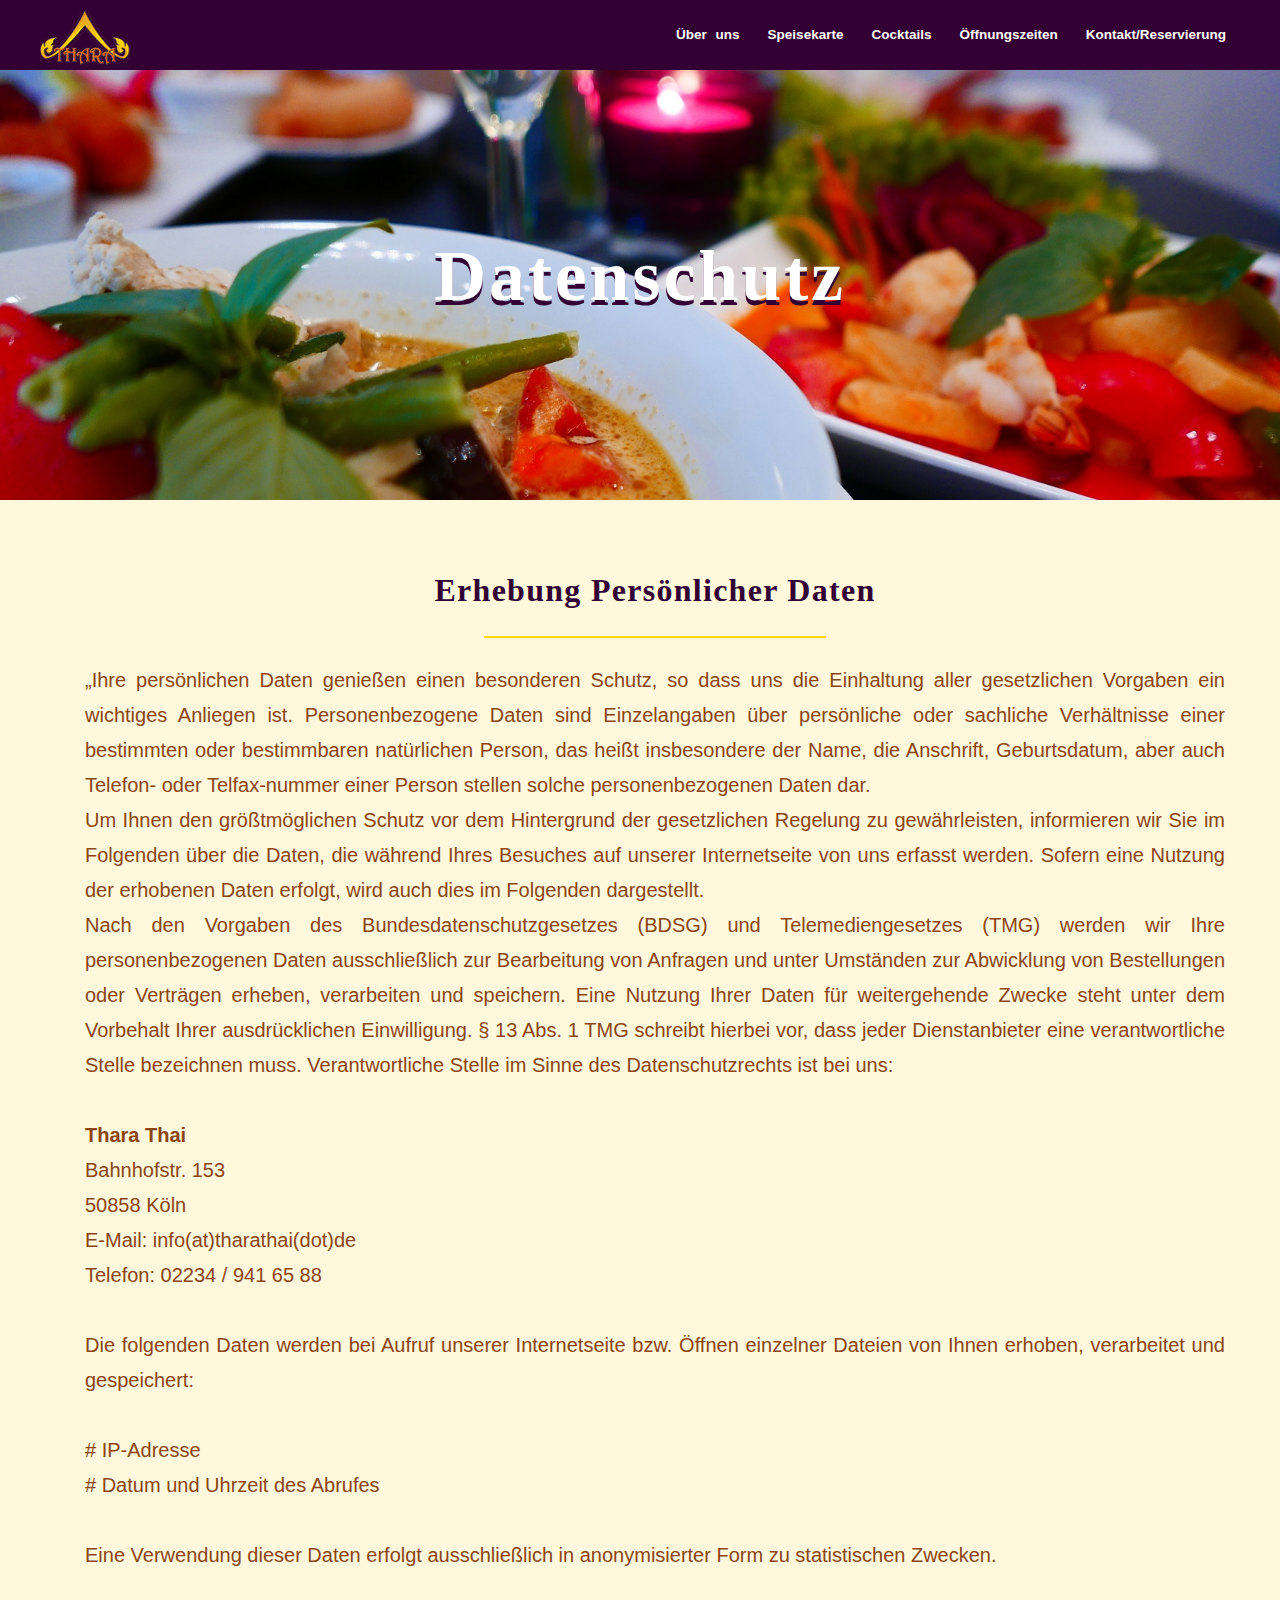
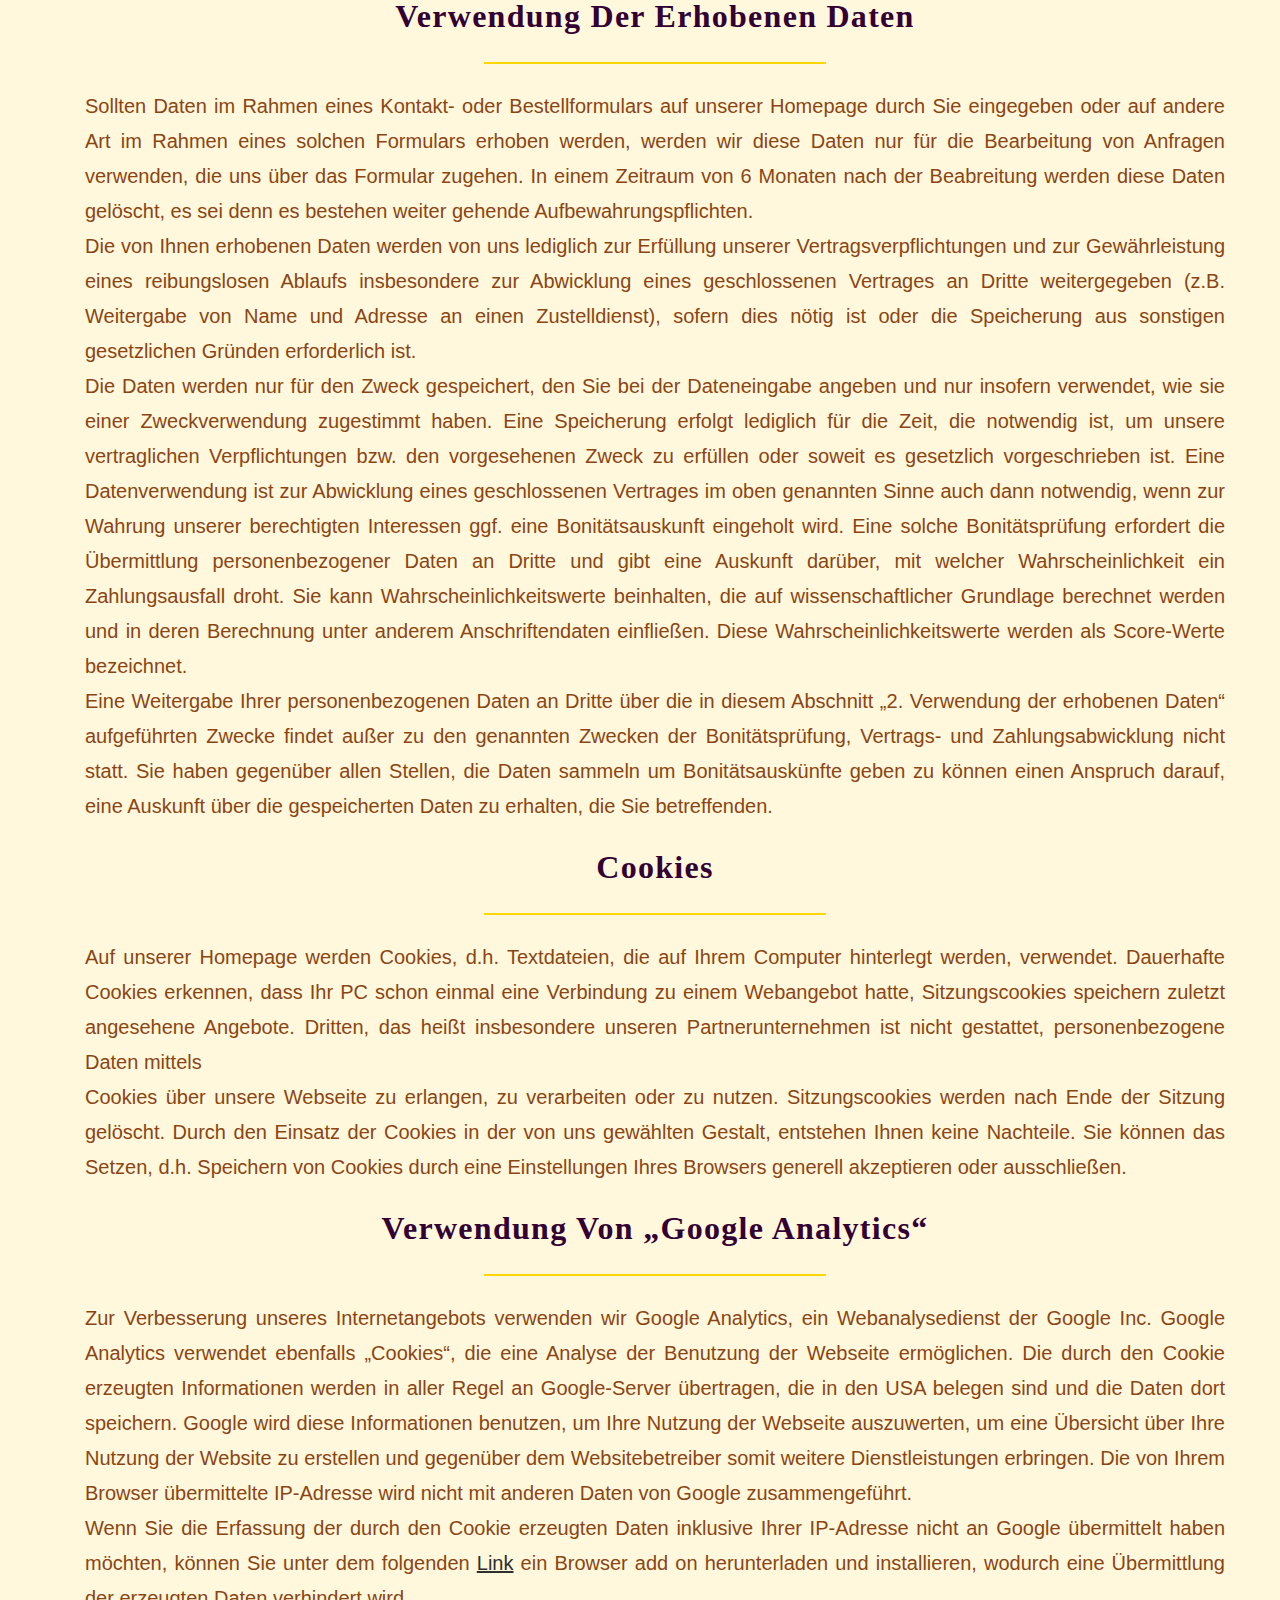
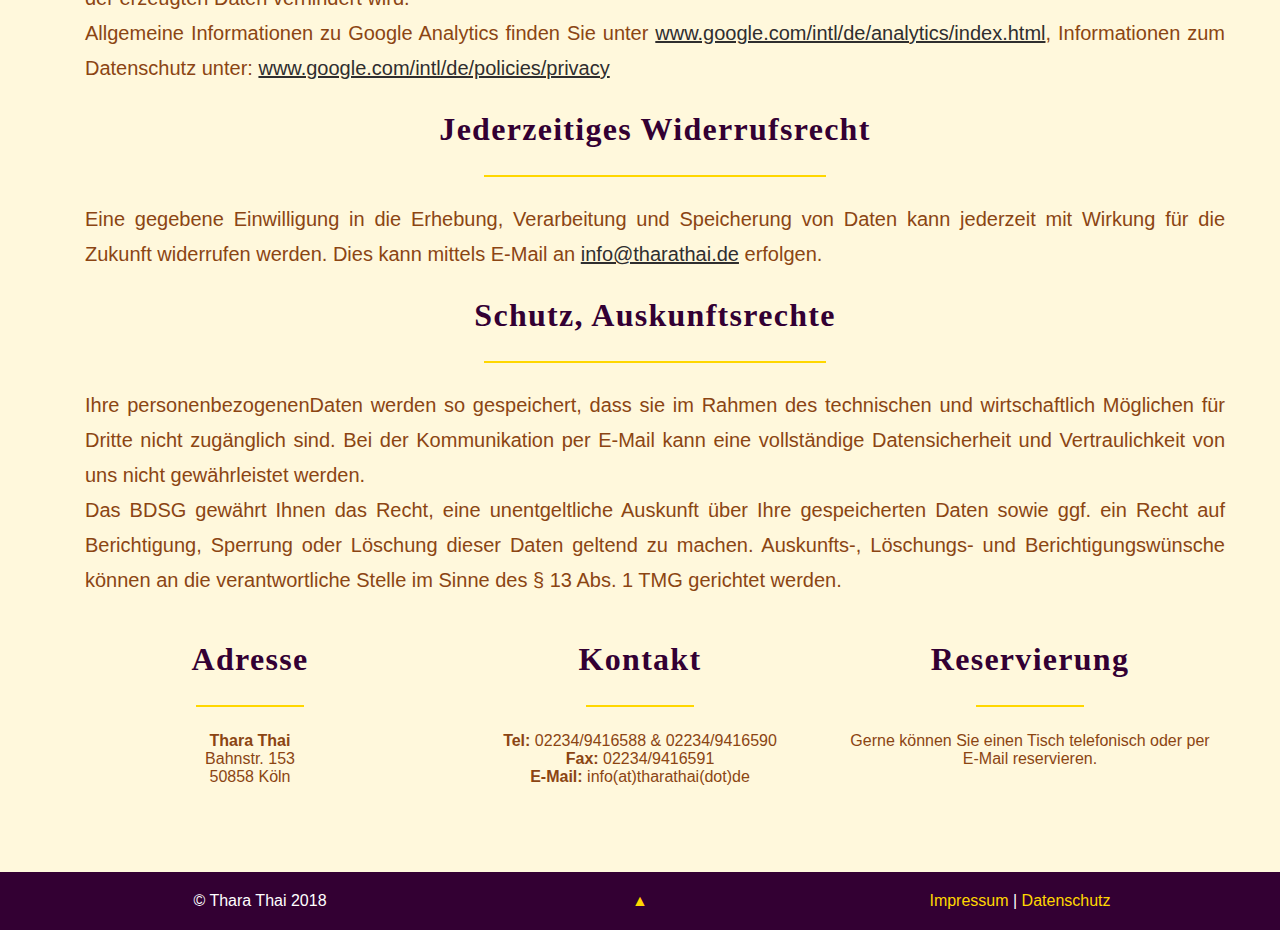
<file: Datenschutz.html>
﻿<!DOCTYPE html>
<html>

<head>
    <meta charset="UTF-8">
    <meta name="author" content="Thara Thai">
    <meta name="publisher" content="Thara Thai">
    <meta name="Description" content="Thara Thai ist ein freundliches Familienunternehmen in Köln, spezialisiert auf thailändische Köstlichkeiten. Hier können Sie im Restaurant lecker speisen, in gemütlicher Atmospähre Cocktails trinken oder ausgefallende Eisbecher genießen. Das Team von Thara Thai heißt Sie herzlich willkommen!">
    <meta name="page-topic" content="Thailändische Spezialitäten Restaurant">
    <title>Thara Thai - Datenschutz</title>
    <meta name="robots" content="index,follow">
    <meta name="google" content="notranslate" />
    <meta http-equiv="language" content="deutsch, de">
    <link rel="stylesheet" href="css/normalize.css" />
    <link rel="stylesheet" href="css/main.css" media="screen" type="text/css" />
    <link rel="stylesheet" href="css/touchTouch.css" type="text/css" />
    <link href='http://fonts.googleapis.com/css?family=Pacifico' rel='stylesheet' type='text/css' />
    <link href='http://fonts.googleapis.com/css?family=Playball' rel='stylesheet' type='text/css' />
    <link rel="stylesheet" href="css/bootstrap.css" />
    <link rel="stylesheet" href="css/style-portfolio.css" />
    <link rel="stylesheet" href="css/picto-foundry-food.css" />
    <link rel="stylesheet" href="css/jquery-ui.css" />
    <meta name="viewport" content="width=device-width, initial-scale=1.0">
    <link href="css/font-awesome.min.css" rel="stylesheet" />
</head>

<body>

<nav class="navbar navbar-default navbar-fixed-top" role="navigation">
    <div class="container">
        <div class="row">
            <div class="navbar-header">
                <button type="button" class="navbar-toggle collapsed" data-toggle="collapse" data-target="#bs-example-navbar-collapse-1">
                    <span class="sr-only">Toggle navigation</span>
                    <span class="icon-bar"></span>
                    <span class="icon-bar"></span>
                    <span class="icon-bar"></span>
                </button>
                <a class="navbar-brand" href="#top" title="Thara Thai"><img src="images/logo.png" alt="Thara Thai" /></a>
            </div>
            <div class="collapse navbar-collapse" id="bs-example-navbar-collapse-1">
                <ul class="nav navbar-nav main-nav  clear navbar-right ">
                    <li><a class="color_animation" href="index.html">Über uns</a></li>
                    <li><a class="color_animation" href="index.html">Speisekarte</a></li>
                    <!--li><a class="color_animation" href="index.html">Menüs</a></li-->
                    <li><a class="color_animation" href="index.html">Cocktails</a></li>
                    <li><a class="color_animation" href="index.html">Öffnungszeiten</a></li>
                    <li><a class="color_animation" href="index.html">Kontakt/Reservierung</a></li>
                </ul>
            </div>
        </div>
    </div>
</nav>

<section id="menu" class="description_content">
    <div class="menu background_content">
        <h1>Datenschutz</h1>
    </div>
    <div class="text-content container">
        <div class="container">
            <div class="row">

                <div class="col-md-12">

                    <h1>Erhebung persönlicher Daten</h1><hr class="style"/>
                    <p class="desc-text">„Ihre persönlichen Daten genießen einen besonderen Schutz, so dass uns die Einhaltung aller gesetzlichen Vorgaben ein wichtiges Anliegen ist. Personenbezogene Daten sind Einzelangaben über persönliche oder sachliche Verhältnisse einer bestimmten oder bestimmbaren natürlichen Person, das heißt insbesondere der Name, die Anschrift, Geburtsdatum, aber auch Telefon- oder Telfax-nummer einer Person stellen solche personenbezogenen Daten dar.</p>
                    <p class="desc-text">Um Ihnen den größtmöglichen Schutz vor dem Hintergrund der gesetzlichen Regelung zu gewährleisten, informieren wir Sie im Folgenden über die Daten, die während Ihres Besuches auf unserer Internetseite von uns erfasst werden. Sofern eine Nutzung der erhobenen Daten erfolgt, wird auch dies im Folgenden dargestellt.</p>
                    <p class="desc-text">Nach den Vorgaben des Bundesdatenschutzgesetzes (BDSG) und Telemediengesetzes (TMG) werden wir Ihre personenbezogenen Daten ausschließlich zur Bearbeitung von Anfragen und unter Umständen zur Abwicklung von Bestellungen oder Verträgen erheben, verarbeiten und speichern. Eine Nutzung Ihrer Daten für weitergehende Zwecke steht unter dem Vorbehalt Ihrer ausdrücklichen Einwilligung. § 13 Abs. 1 TMG schreibt hierbei vor, dass jeder Dienstanbieter eine verantwortliche Stelle bezeichnen muss. Verantwortliche Stelle im Sinne des Datenschutzrechts ist bei uns:</p>

                    <p class="desc-text"><br /><b>Thara Thai</b><br />Bahnhofstr. 153<br />50858 Köln<br />E-Mail: info(at)tharathai(dot)de<br />Telefon: 02234 / 941 65 88<br /><br /></p>

                    <p class="desc-text">Die folgenden Daten werden bei Aufruf unserer Internetseite bzw. Öffnen einzelner Dateien von Ihnen erhoben, verarbeitet und gespeichert:</p>
                    <p class="desc-text"><br /># IP-Adresse<br /># Datum und Uhrzeit des Abrufes<br /><br /></p>
                    <p class="desc-text">Eine Verwendung dieser Daten erfolgt ausschließlich in anonymisierter Form zu statistischen Zwecken.</p>

                    <br /><h1>Verwendung der erhobenen Daten</h1><hr class="style"/>
                    <p class="desc-text">Sollten Daten im Rahmen eines Kontakt- oder Bestellformulars auf unserer Homepage durch Sie eingegeben oder auf andere Art im Rahmen eines solchen Formulars erhoben werden, werden wir diese Daten nur für die Bearbeitung von Anfragen verwenden, die uns über das Formular zugehen. In einem Zeitraum von 6 Monaten nach der Beabreitung werden diese Daten gelöscht, es sei denn es bestehen weiter gehende Aufbewahrungspflichten.</p>
                    <p class="desc-text">Die von Ihnen erhobenen Daten werden von uns lediglich zur Erfüllung unserer Vertragsverpflichtungen und zur Gewährleistung eines reibungslosen Ablaufs insbesondere zur Abwicklung eines geschlossenen Vertrages an Dritte weitergegeben (z.B. Weitergabe von Name und Adresse an einen Zustelldienst), sofern dies nötig ist oder die Speicherung aus sonstigen gesetzlichen Gründen erforderlich ist.</p>
                    <p class="desc-text">Die Daten werden nur für den Zweck gespeichert, den Sie bei der Dateneingabe angeben und nur insofern verwendet, wie sie einer Zweckverwendung zugestimmt haben. Eine Speicherung erfolgt lediglich für die Zeit, die notwendig ist, um unsere vertraglichen Verpflichtungen bzw. den vorgesehenen Zweck zu erfüllen oder soweit es gesetzlich vorgeschrieben ist. Eine Datenverwendung ist zur Abwicklung eines geschlossenen Vertrages im oben genannten Sinne auch dann notwendig, wenn zur Wahrung unserer berechtigten Interessen ggf. eine Bonitätsauskunft eingeholt wird. Eine solche Bonitätsprüfung erfordert die Übermittlung personenbezogener Daten an Dritte und gibt eine Auskunft darüber, mit welcher Wahrscheinlichkeit ein Zahlungsausfall droht. Sie kann Wahrscheinlichkeitswerte beinhalten, die auf wissenschaftlicher Grundlage berechnet werden und in deren Berechnung unter anderem Anschriftendaten einfließen. Diese Wahrscheinlichkeitswerte werden als Score-Werte bezeichnet.</p>
                    <p class="desc-text">Eine Weitergabe Ihrer personenbezogenen Daten an Dritte über die in diesem Abschnitt „2. Verwendung der erhobenen Daten“ aufgeführten Zwecke findet außer zu den genannten Zwecken der Bonitätsprüfung, Vertrags- und Zahlungsabwicklung nicht statt. Sie haben gegenüber allen Stellen, die Daten sammeln um Bonitätsauskünfte geben zu können einen Anspruch darauf, eine Auskunft über die gespeicherten Daten zu erhalten, die Sie betreffenden.</p>

                    <br /><h1>Cookies</h1><hr class="style"/>
                    <p class="desc-text">Auf unserer Homepage werden Cookies, d.h. Textdateien, die auf Ihrem Computer hinterlegt werden, verwendet. Dauerhafte Cookies erkennen, dass Ihr PC schon einmal eine Verbindung zu einem Webangebot hatte, Sitzungscookies speichern zuletzt angesehene Angebote. Dritten, das heißt insbesondere unseren Partnerunternehmen ist nicht gestattet, personenbezogene Daten mittels</p>
                    <p class="desc-text">Cookies über unsere Webseite zu erlangen, zu verarbeiten oder zu nutzen. Sitzungscookies werden nach Ende der Sitzung gelöscht. Durch den Einsatz der Cookies in der von uns gewählten Gestalt, entstehen Ihnen keine Nachteile. Sie können das Setzen, d.h. Speichern von Cookies durch eine Einstellungen Ihres Browsers generell akzeptieren oder ausschließen.</p>

                    <br /><h1>Verwendung von „google analytics“</h1><hr class="style"/>
                    <p class="desc-text">Zur Verbesserung unseres Internetangebots verwenden wir Google Analytics, ein Webanalysedienst der Google Inc. Google Analytics verwendet ebenfalls „Cookies“, die eine Analyse der Benutzung der Webseite ermöglichen. Die durch den Cookie erzeugten Informationen werden in aller Regel an Google-Server übertragen, die in den USA belegen sind und die Daten dort speichern. Google wird diese Informationen benutzen, um Ihre Nutzung der Webseite auszuwerten, um eine Übersicht über Ihre Nutzung der Website zu erstellen und gegenüber dem Websitebetreiber somit weitere Dienstleistungen erbringen. Die von Ihrem Browser übermittelte IP-Adresse wird nicht mit anderen Daten von Google zusammengeführt.</p>
                    <p class="desc-text">Wenn Sie die Erfassung der durch den Cookie erzeugten Daten inklusive Ihrer IP-Adresse nicht an Google übermittelt haben möchten, können Sie unter dem folgenden <a href="http://tools.google.com/dlpage/gaoptout?hl=de" target="_blank">Link</a> ein Browser add on herunterladen und installieren, wodurch eine Übermittlung der erzeugten Daten verhindert wird.</p>
                    <p class="desc-text">Allgemeine Informationen zu Google Analytics finden Sie unter <a href="http://www.google.com/intl/de/analytics/index.html" target="_blank">www.google.com/intl/de/analytics/index.html</a>, Informationen zum Datenschutz unter: <a href="http://www.google.com/intl/de/policies/privacy" target="_blank">www.google.com/intl/de/policies/privacy</a></p>

                    <br /><h1>jederzeitiges Widerrufsrecht</h1><hr class="style"/>
                    <p class="desc-text">Eine gegebene Einwilligung in die Erhebung, Verarbeitung und Speicherung von Daten kann jederzeit mit Wirkung für die Zukunft widerrufen werden. Dies kann mittels E-Mail an <a href="mailto:info@tharathai.de">info@tharathai.de</a> erfolgen.</p>

                    <br /><h1>Schutz, Auskunftsrechte</h1><hr class="style"/>
                    <p class="desc-text">Ihre personenbezogenenDaten werden so gespeichert, dass sie im Rahmen des technischen und wirtschaftlich Möglichen für Dritte nicht zugänglich sind. Bei der Kommunikation per E-Mail kann eine vollständige Datensicherheit und Vertraulichkeit von uns nicht gewährleistet werden.</p>
                    <p class="desc-text">Das BDSG gewährt Ihnen das Recht, eine unentgeltliche Auskunft über Ihre gespeicherten Daten sowie ggf. ein Recht auf Berichtigung, Sperrung oder Löschung dieser Daten geltend zu machen. Auskunfts-, Löschungs- und Berichtigungswünsche können an die verantwortliche Stelle im Sinne des § 13 Abs. 1 TMG gerichtet werden.</p>

                    <br /><br />

                </div>
            </div>
        </div>
    </div>
</section>

<section id="contact" class="description_content">
    <div class="container">
        <div class="row">
            <div class="col-md-4 col-sm-4">
                <h1>Adresse</h1>
                <hr class="style"/>
                <p><strong>Thara Thai</strong></p>
                <p>Bahnstr. 153</p>
                <p>50858 Köln</p>
                <p><br /><br /></p>
            </div>

            <div class="col-md-4 col-sm-4">
                <h1>Kontakt</h1>
                <hr class="style"/>
                <p><strong>Tel:</strong> 02234/9416588 &amp; 02234/9416590</p>
                <p><strong>Fax:</strong> 02234/9416591</p>
                <p><strong>E-Mail:</strong> info(at)tharathai(dot)de</p>
                <p><br /><br /></p>
            </div>

            <div class="col-md-4 col-sm-4">
                <h1>Reservierung</h1>
                <hr class="style"/>
                <p>Gerne können Sie einen Tisch telefonisch oder per E-Mail reservieren.</p>
                <p><br /><br /></p>
            </div>

        </div>
    </div>
</section>

<footer class="sub_footer">
    <div class="container">
        <div class="col-md-4"><p class="sub-footer-text text-center">&copy; Thara Thai 2018</p></div>
        <div class="col-md-4"><p class="sub-footer-text text-center"><a href="#pricing">&#9650;</a></p></div>
        <div class="col-md-4"><p class="sub-footer-text text-center"><a href="Impressum.html">Impressum</a> | <a href="Datenschutz.html">Datenschutz</a></p></div>
    </div>
</footer>

<script type="text/javascript" src="js/jquery-1.10.2.min.js"> </script>
<script type="text/javascript" src="js/bootstrap.min.js" ></script>
<script type="text/javascript" src="js/jquery.mixitup.min.js" ></script>
<script type="text/javascript" src="js/main.js"></script>
<script type="text/javascript" src="js/touchTouch.jquery.js"></script>

<script>
    (function(i,s,o,g,r,a,m){i['GoogleAnalyticsObject']=r;i[r]=i[r]||function(){
                (i[r].q=i[r].q||[]).push(arguments)},i[r].l=1*new Date();a=s.createElement(o),
            m=s.getElementsByTagName(o)[0];a.async=1;a.src=g;m.parentNode.insertBefore(a,m)
    })(window,document,'script','https://www.google-analytics.com/analytics.js','ga');

    ga('create', 'UA-79171723-1', 'auto');
    ga('send', 'pageview');
</script>

</body>
</html>
</file>
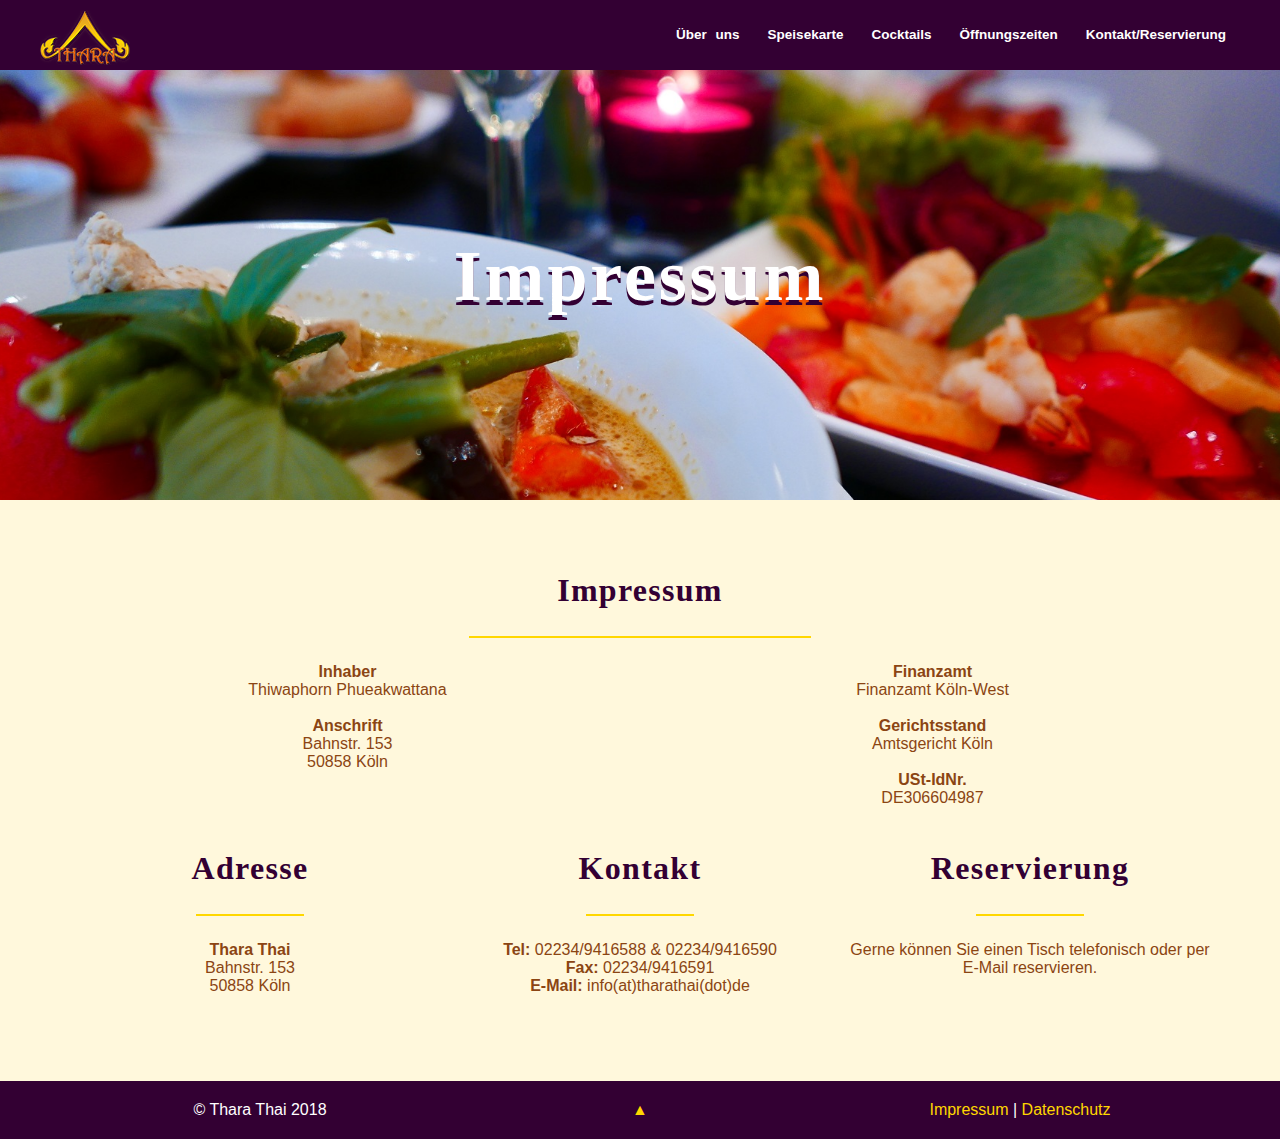
<file: Impressum.html>
﻿<!DOCTYPE html>
<html>

<head>
    <meta charset="UTF-8">
    <meta name="author" content="Thara Thai">
    <meta name="publisher" content="Thara Thai">
    <meta name="Description" content="Thara Thai ist ein freundliches Familienunternehmen in Köln, spezialisiert auf thailändische Köstlichkeiten. Hier können Sie im Restaurant lecker speisen, in gemütlicher Atmospähre Cocktails trinken oder ausgefallende Eisbecher genießen. Das Team von Thara Thai heißt Sie herzlich willkommen!">
    <meta name="page-topic" content="Thailändische Spezialitäten Restaurant">
    <title>Thara Thai - Impressum</title>
    <meta name="robots" content="index,follow">
    <meta name="google" content="notranslate" />
    <meta http-equiv="language" content="deutsch, de">
    <link rel="stylesheet" href="css/normalize.css" />
    <link rel="stylesheet" href="css/main.css" media="screen" type="text/css" />
    <link rel="stylesheet" href="css/touchTouch.css" type="text/css" />
    <link href='http://fonts.googleapis.com/css?family=Pacifico' rel='stylesheet' type='text/css' />
    <link href='http://fonts.googleapis.com/css?family=Playball' rel='stylesheet' type='text/css' />
    <link rel="stylesheet" href="css/bootstrap.css" />
    <link rel="stylesheet" href="css/style-portfolio.css" />
    <link rel="stylesheet" href="css/picto-foundry-food.css" />
    <link rel="stylesheet" href="css/jquery-ui.css" />
    <meta name="viewport" content="width=device-width, initial-scale=1.0">
    <link href="css/font-awesome.min.css" rel="stylesheet" />
</head>

<body>

<nav class="navbar navbar-default navbar-fixed-top" role="navigation">
    <div class="container">
        <div class="row">
            <div class="navbar-header">
                <button type="button" class="navbar-toggle collapsed" data-toggle="collapse" data-target="#bs-example-navbar-collapse-1">
                    <span class="sr-only">Toggle navigation</span>
                    <span class="icon-bar"></span>
                    <span class="icon-bar"></span>
                    <span class="icon-bar"></span>
                </button>
                <a class="navbar-brand" href="#top" title="Thara Thai"><img src="images/logo.png" alt="Thara Thai" /></a>
            </div>
            <div class="collapse navbar-collapse" id="bs-example-navbar-collapse-1">
                <ul class="nav navbar-nav main-nav  clear navbar-right ">
                    <li><a class="color_animation" href="index.html">Über uns</a></li>
                    <li><a class="color_animation" href="index.html">Speisekarte</a></li>
                    <li><a class="color_animation" href="index.html">Cocktails</a></li>
                    <li><a class="color_animation" href="index.html">Öffnungszeiten</a></li>
                    <li><a class="color_animation" href="index.html">Kontakt/Reservierung</a></li>
                </ul>
            </div>
        </div>
    </div>
</nav>

<section id="menu" class="description_content">
    <div class="menu background_content">
        <h1>Impressum</h1>
    </div>
    <div class="text-content container">
        <div class="row">

            <div class="col-md-12">
                <h1>Impressum</h1>
                <hr class="style"/>
            </div>

            <div class="col-md-6">
                <p><strong>Inhaber</strong></p>
                <p>Thiwaphorn Phueakwattana</p>
                <br />

				<p><strong>Anschrift</strong></p>
                <p>Bahnstr. 153<br />50858 Köln</p>
                <br />
            </div>

            <div class="col-md-6">
                <p><strong>Finanzamt</strong></p>
				<p>Finanzamt Köln-West</p>
				<br />

                <p><strong>Gerichtsstand</strong></p>
				<p>Amtsgericht Köln</p><br />

                <p><strong>USt-IdNr.</strong></p>
				<p>DE306604987</p>
            </div>

            <div class="col-md-12">
                <br /><br />
            </div>

        </div>
    </div>
</section>

<section id="contact" class="description_content">
    <div class="container">
        <div class="row">
            <div class="col-md-4 col-sm-4">
                <h1>Adresse</h1>
                <hr class="style"/>
                <p><strong>Thara Thai</strong></p>
                <p>Bahnstr. 153</p>
                <p>50858 Köln</p>
                <p><br /><br /></p>
            </div>

            <div class="col-md-4 col-sm-4">
                <h1>Kontakt</h1>
                <hr class="style"/>
                <p><strong>Tel:</strong> 02234/9416588 &amp; 02234/9416590</p>
                <p><strong>Fax:</strong> 02234/9416591</p>
                <p><strong>E-Mail:</strong> info(at)tharathai(dot)de</p>
                <p><br /><br /></p>
            </div>

            <div class="col-md-4 col-sm-4">
                <h1>Reservierung</h1>
                <hr class="style"/>
                <p>Gerne können Sie einen Tisch telefonisch oder per E-Mail reservieren.</p>
                <p><br /><br /></p>
            </div>

        </div>
    </div>
</section>

<footer class="sub_footer">
    <div class="container">
        <div class="col-md-4"><p class="sub-footer-text text-center">&copy; Thara Thai 2018</p></div>
        <div class="col-md-4"><p class="sub-footer-text text-center"><a href="#top">&#9650;</a></p></div>
        <div class="col-md-4"><p class="sub-footer-text text-center"><a href="Impressum.html">Impressum</a> | <a href="Datenschutz.html">Datenschutz</a></p></div>
    </div>
</footer>

<script type="text/javascript" src="js/jquery-1.10.2.min.js"> </script>
<script type="text/javascript" src="js/bootstrap.min.js" ></script>
<script type="text/javascript" src="js/jquery.mixitup.min.js" ></script>
<script type="text/javascript" src="js/main.js" ></script>
<script type="text/javascript" src="js/touchTouch.jquery.js"></script>

<script>
    (function(i,s,o,g,r,a,m){i['GoogleAnalyticsObject']=r;i[r]=i[r]||function(){
                (i[r].q=i[r].q||[]).push(arguments)},i[r].l=1*new Date();a=s.createElement(o),
            m=s.getElementsByTagName(o)[0];a.async=1;a.src=g;m.parentNode.insertBefore(a,m)
    })(window,document,'script','https://www.google-analytics.com/analytics.js','ga');

    ga('create', 'UA-79171723-1', 'auto');
    ga('send', 'pageview');
</script>

</body>
</html>
</file>
<file: css/main.css>
body, html {
    background-color: #fff8dc;
	font-family: "Segoe UI", helvetica, sans-serif;
    margin: 0;
    padding: 0;
    height: 100%;
}

.clear::after {
    content: "";
    display: table;
    clear: both;
}

p, span, a {
    font-family: "Segoe UI", helvetica, sans-serif;
    color: #2f2e2f;
    margin: 0;
    padding: 0;
}
p {
    color: #8B4513;
}
h1 ,h2 {
    color: #330033;
    font-family: 'Papyrus';
    font-size: 40px;
    font-weight: 400;
    margin: 0;
    padding: 0;
}

/*========================
GLOBAL
=========================*/

.scrolloff {
    pointer-events: none;
}
a:not(.navbar-brand).navactive {
    /*border-bottom: 1px solid #96E16B;*/
    background-color: #000 !important;
}
p.desc-text {
    font-size: 20px;
    line-height: 35px;
    text-align: justify;
}
.text-content.container {
    margin-top: 65px;
    margin-bottom: -51px;
}
.right-text p {
    text-align: left !important;
    border-bottom: 1px solid;
    padding: 10px 0;
}

*, *:before, *:after {
    -moz-box-sizing: border-box;
    box-sizing: border-box;
    -webkit-font-smoothing: antialiased;
}
.img-section-space {
    margin-top: 5px;
}
.fa-2x {
    padding-top: 5px;
}
@font-face {
    font-family: 'icomoon';
    src:url('../fonts/icomoonacfe.eot?-yinaf8');
    src:url('../fonts/icomoond41d.eot?#iefix-yinaf8') format('embedded-opentype'),
    url('../fonts/icomoonacfe.woff?-yinaf8') format('woff'),
    url('../fonts/icomoonacfe.ttf?-yinaf8') format('truetype'),
    url('../fonts/icomoonacfe.svg?-yinaf8#icomoon') format('svg');
    font-weight: normal;
    font-style: normal;
}

[class^="icon-"], [class*=" icon-"] {
    font-family: 'icomoon';
    speak: none;
    font-style: normal;
    font-weight: normal;
    font-variant: normal;
    text-transform: none;
    line-height: 1;

    /* Better Font Rendering =========== */
    -webkit-font-smoothing: antialiased;
    -moz-osx-font-smoothing: grayscale;
}

.icon-mail:before {
    content: "\e600";
}

.icon-github:before {
    content: "\e601";
}

.icon-twitter:before {
    content: "\e602";
}

.icon-linkedin:before {
    content: "\e603";
}

.carousel-slide{
    float: right !important;
    margin-right: -15px;
}

li.item{
    position: relative;
    width: 100%; /* for IE 6 */

    background: rgba(211, 15, 34, 1);
}

.icon_knife {
    width: 40px;
    height: 20px;
    margin: 30px auto;
    opacity: 0.8;
    background: url([data-uri]) no-repeat center;
    -webkit-transition-duration: 0.5s;
    -moz-transition-duration: 0.5s;
    -o-transition-duration: 0.5s;
    transition-duration: 0.5s;

    -webkit-transition-property: -webkit-transform;
    -moz-transition-property: -moz-transform;
    -o-transition-property: -o-transform;
    transition-property: transformm;
}

.icon_knife:hover {
    -webkit-transform:rotate(180deg);
    -moz-transform:rotate(180deg);
    -o-transform:rotate(180deg);
}

.limit {
    max-width: 1200px;
    width: 100%;
    margin: 0 auto;
}
.color_animation {
    text-decoration: initial;
    /* word-spacing: 5px; */
    margin-right: -30px;
    margin-left: -30px !important;
    color: white !important;
    -webkit-transition: color 0.3s ease-out;
    -moz-transition: color 0.3s ease-in-out;
    -o-transition: color 0.3s ease-in-out;
    -ms-transition: color 0.3s ease-in-out;
    transition: color 0.3s ease-in-out;
}
.color_animation:hover{
    color: #FFD700 !important;
}
/*========================
    NAV
=========================*/
div#bs-example-navbar-collapse-1 {
    height: 368px;
    overflow: hidden;
    text-align: center;
    text-decoration: none !important;
}
.navbar-brand {
    font-family: 'Papyrus', cursive;
    font-size: 34px !important;
    text-decoration: none;
    color: #FFD700 !important;
    padding: 0 !important;
}

nav {
    background: #330033 !important;
    font-size: 18px;
    color: #FFCC00 !important;
}

li{
    color: white !important;
    /*padding-left: 10px;*/
    word-spacing: 5px !important;
}
/*========================
INTRO CONTAINER
=========================*/
.starter_container {
    margin-top: -21px;
    padding: 0;
    min-width: 100%;
    height: 100%;
    background: url('../images/tharathai_home.jpg') no-repeat center center;
    background-size: cover;
    text-align: center;
    background-position: center;
}
@media only screen and (max-width: 768px) {
    .starter_container {
        margin-top: -37px;
        background: url('../images/tharathai_home-small.jpg') no-repeat center center;
    }
}
.follow_container {
    width: 100%;
    position: absolute;
    top: 35%;
    text-align: center;
}
.starter_follow {
    display: inline-block;
    width: 80%;
    z-index: 1;
    margin: 0 auto;
    padding: 0;
}
.top-title{
    color: #FFD700;
    font-family: 'Playball', cursive;
    font-size: 120px;
    font-weight: 400;
}
.second-title {
    font-weight: lighter;
    font-size: 30px;
    font-style: italic;
}

.white{
    color: white;
}

/* ========================
    IMAGE INTRO BANNER CONTENT
   =========================*/

.background_content {
    position: relative;
    top: 0px;
    width: 100%;
    height: 350px;
    background-color: white;
    margin: 0 auto 0 auto;
    z-index: 98;
    text-align: center;
}

.background_content h1 {
    font-size: 3em;
    width: 60%;
    position: relative;
    top: 24%;
    color: white;
    padding: 0;
    border: 0;
    display: inline-block;
    text-shadow: 0 5px #330033;
}

.background_content h1 span {
    color: white;
    border-bottom: 8px solid #fff;
}

.drinks.background_content{
    background: url('../images/beer.jpg') no-repeat center center;
    background-size: cover;
    background-position: center;
    background-attachment: fixed;
}

.menu.background_content{
    background: url('../images/menu.jpg') no-repeat center center;
    background-size: cover;
    background-position: center;
    background-attachment: fixed;
}
.opening.background_content{
    background: url('../images/featured.jpg') no-repeat center center;
    background-size: cover;
    background-position: center;
    background-attachment: fixed;
}
.contact.background_content{
    background: url('../images/featured.jpg') no-repeat center center;
    background-size: cover;
    background-position: center;
    background-attachment: fixed;
}
.food.background_content{
    background: url('../images/food.jpg') no-repeat center center;
    background-size: cover;
    background-position: center;
    background-attachment: fixed;
}
.reservation.background_content{
    background: url('../images/reservation-seat.jpg') no-repeat center center;
    background-size: cover;
    background-position: center;
    background-attachment: fixed;
}
.bread.background_content{
    background: url('../images/breakfast.jpg') no-repeat center center;
    background-size: cover;
    background-position: center;
    background-attachment: fixed;
}
/*========================
DESCRIPTION BODY CONTENT
=========================*/
.description_content {
    padding: 50px 0;
    width: 100%;
    background: #FFF8DC;
    margin: 0 auto 0 auto;
    z-index: 99;
    position: relative;
    background: #FFF8DC;
    text-align: center;
}
.description_body {
    margin: 45px auto;
    max-width: 300px;
}
h1 {
    font-size: 28px;
    font-weight: 900;
    letter-spacing: 0.040em;
    display: inline-block;
    padding: 7px 16px;
    margin: 0;
}
/*========================
IMAGE DESCRIPTION BODY CONTENT
=========================*/
.picture_content {
    display: none;
}
/*========================
FIRST FOOTER CONTENT
=========================*/
.first_footer {
    background-color: #1e1e1e;
    text-align: center;
}
.social_heading,
.social_info {
    display: block;
}
.social_heading {
    font-size: 28px;
    font-weight: 900;
    letter-spacing: 0.040em;
    color: #FFD700;
    font-family: 'Playball', cursive;
    text-align: center;
    margin: 40px 0 0 0;
}
.social_info,
.social_icons {
    margin: 18px 0 50px 0;
}

.social_info a {
    text-decoration: none;
    font-size: 16px;
    font-weight: 500;
    letter-spacing: 0.200em;
    line-height: 1.400em;
    color: #fff;
    display: inline-block;
    margin: 0 auto;
    width: 210px;
}

.social_info a:hover {
    color: #6c8f34;
}

.social_icons {
    padding: 0;
}

.social_icons li {
    list-style: none;
    display: inline-block;
    padding: none;
}

.social_icons li:nth-child(1),
.social_icons li:nth-child(2),
.social_icons li:nth-child(3) {
    margin: 0 50px 0 0;
}
.social_icons li a {
    color: #fff;
    text-decoration: none;
    font-size: 25px;
}

.social_icons li a:hover {
    color: #6c8f34;
}

.direction a{
    color: white !important;
}

/*========================
SECOND FOOTER CONTENT
=========================*/

footer.sub_footer {
    background-color: #330033;
    padding: 20px;
}

p.sub-footer-text{
    color: #FFF;
}

p.sub-footer-text a{
    color: #FFD700;
    text-decoration: none;
}

/*Contact */

.contact-text{
    margin:45px auto;
}
/* Contact Form */
#contact .contact-form{
    margin: 0 auto;
    padding:25px 25px 0px 25px;
    -moz-box-shadow: 0px 1px 4px rgba(0,0,0, 0.2);
    /* -webkit-box-shadow: 0px 1px 4px rgba(0,0,0, 0.2); */
}

.mail-message-area{
    width:100%;
    padding:0 15px;
}

.mail-message{
    width: 100%;
    background:rgba(255,255,255, 0.8) !important;
    -webkit-transition: all 0.7s;
    -moz-transition: all 0.7s;
    transition: all 0.7s;
    margin:0 auto;
    border-radius: 0;
}

.not-visible-message{
    height:0px;
    opacity: 0;
}

.visible-message{
    height:auto;
    opacity: 1;
    margin:25px auto 0;
}

.inner.contact {
    padding: 50px 0;
}

/* Input Styles */

#contactForm{
    padding-top: 40px;
}
.form-control.form{
    padding: 30px 15px;
    border-radius: 0;
    border-color: rgba(13, 12, 12, 0.23);
    margin-bottom: 28px !important;
    width: 100%;
}
.input-group{
    width: 100%;
}
.form{
    width: 100%;
    padding: 16.94px;
    /* background:#E2E2E2; */
    border: 1px solid rgba(13, 12, 12, 0.23);
    margin-bottom:25px;
    color:#727272 !important;
    font-size:13px;
    -webkit-transition: all 0.4s;
    -moz-transition: all 0.4s;
    transition: all 0.4s;
}

.form:hover{
    border:1px solid #8BC3A3;
}

.form:focus{
    color: white;
    outline: none;
    border:1px solid #8BC3A3;
}

.textarea{
    height: 200px;
    max-height: 200px;
    max-width: 100%;
}
/* Generic Button Styles */
.button{
    padding:8px 12px;
    background:#0A5175;
    display: block;
    width:120px;
    margin:10px 0 0px 0;
    border-radius:3px;
    -webkit-transition: all 0.3s;
    -moz-transition: all 0.3s;
    transition: all 0.3s;
    text-align:center;
    font-size:0.8em;
    box-shadow: 0px 1px 4px rgba(0,0,0, 0.10);
    -moz-box-shadow: 0px 1px 4px rgba(0,0,0, 0.10);
    -webkit-box-shadow: 0px 1px 4px rgba(0,0,0, 0.10);
}

.button:hover{
    background:#8BC3A3;
    color:white;
}

/* Send Button Styles */

.form-btn{
    width:180px;
    display: block;
    float: left;
    height: auto;
    padding:15px;
    color:#fff;
    background:rgba(80, 160, 108, 1);
    border:none;
    border-radius:3px;
    outline: none;
    -webkit-transition: all 0.3s;
    -moz-transition: all 0.3s;
    transition: all 0.3s;
    margin: 0 auto !important;
    box-shadow: 0px 1px 4px rgba(0,0,0, 0.10);
    -moz-box-shadow: 0px 1px 4px rgba(0,0,0, 0.10);
    -webkit-box-shadow: 0px 1px 4px rgba(0,0,0, 0.10);
    text-align: center;
}
.form-btn:hover{
    background: rgba(85, 184, 120, 1);
    color: white;
    border:none;
}

.form-btn:active{
    opacity: 0.9;
}

div.fa {
    display: block;
    padding: 30px 0px 25px 0px;
}

div .fa-2x {
    padding: 30px 0px 25px 0px;
}

h1 {
    text-transform: capitalize;
}
.navbar-default {
    border: 0 !important;
}

/*========================
MEDIA QUERIES MOBILE
=========================*/

@media (max-width: 660px) {

	.navbar-brand img {
height: 80%;
margin: 5px;
}
    .top-title {
        font-size: 67px;
    }

    .second-title {
        font-size: 21px;
    }

    .background_content h1 {
        width: 80%;
        font-size: 2.5em;
    }

    .form-btn {
        margin: 0px auto;
        /* display: block; */
    }
}
/*========================
MEDIA QUERIES TABLET
=========================*/


@media (min-width: 400px) {
    .starter_container {
        height: 100%;
    }
    .background_content h1 {
        top: 33%;
    }
}

/*========================
MEDIA QUERIES TABLET
=========================*/

@media (min-width: 660px) {

    .starter_container {
        height: 100%;
    }

    /*========================
    NAV
    =========================*/
    .navbar-default{
        height: 70px;
        padding-top: 10px;
    }

    nav li{
        padding-right: -15px;
    }
    .navbar-brand {
        font-family: 'Papyrus', cursive;
        font-size: 34px !important;
        text-decoration: none;
        color: #FFD700 !important;
    }
    nav {
        position: fixed;
        display: block;
        position: fixed;
        width: 100%;
        height: 55px;
        z-index: 100;
        margin: 0;
        padding: 0;
        background-color: #1e1e1e;
        text-align: center;
    }
    .logo {
        display: none;
    }
    .main-nav {
        padding: 0;
        margin: 18px auto 0 auto;
    }
    .main-nav li {
        display: inline-block;
        list-style: none;
        margin: 0 29px 0 29px;
    }
    .logo a,
    .main-nav a {
        font-size: 0.75000em;
        font-weight: 700;
        /* letter-spacing: 0.250em; */
        text-decoration: none;
        color: #fff;
        display: block;
        text-align: center;
        padding: 2px 0;
        transition: color 0.3s ease-in-out;
    }
    .main-nav a:hover {
        color: #6c8f34;
    }
    .direction a {
        border: 5px solid rgba(0,0,0,0);
        display: inline-block;
        width: 45px;
        height: 45px;
        background-size: 30px;
    }
    .direction a:hover {
        border: 5px solid #6D903C;
    }

    /*========================
    DESCRIPTION BODY CONTENT
    =========================*/

    .description_body {
        margin: 45px auto;
        max-width: 500px;
    }
    h1 {
        font-size: 32px;
        font-weight: 900;
        letter-spacing: 0.040em;
        border: 0;
    }
    .picture_content {
        display: inline-block;
        padding: 0 20px;
    }

    /*========================
    IMAGE INTRO BANNER CONTENT
    =========================*/

    .background_content {
        position: relative;
        top: 0px;
        width: 100%;
        height: 450px;
        background-color: white;
        margin: 0 auto 0 auto;
        z-index: 98;
        text-align: center;
    }

    .background_content h1 {
        font-size: 4.5em;
        position: relative;
        top: 41%;
        width: 100%;
        color: white;
        padding: 0;
        border: 0;
        display: inline-block;
    }

    .background_content h1 span {
        color: white;
        padding: 0;
        border-bottom: 10px solid #fff;
    }
}

button.navbar-toggle {
	background-color: #FFD700 !important;
	border: 1px solid #FFD700 !important;
}

/*========================
Social Connect
=========================*/

section.social_connect {
    background-color: #330033;
    text-align: center;
    margin-bottom: 50px;
}

.social_heading {
    font-size: 33px;
    margin: 50px 0 0 0;
}

.social_info a {
    font-size: 24.93px;
}

.social_icons li a {
    font-size: 30px;
}

.social_info a {
    display: inline-block;
    margin: 0 auto;
    width: 325px;
}

} /*END OF MEDIA QUERY*/

/*========================
MEDIA QUERIE DESKTOP
=========================*/

@media (min-width: 1100px) {

    .starter_container {
        background-attachment: fixed;
    }


    /*========================
    BACKGROUND CONTENT
    =========================*/


    .background_content h1 {
        font-size: 5em;
        position: relative;
        top: 41%;
        width: 100%;
        color: white;
        padding: 0;
        border: 0;
        display: inline-block;
        margin-top: 20px;
    }

    .background_content h1 span {
        color: white;
        padding: 0;
        border-bottom: 12px solid #fff;
    }

    /*========================
    DESCRIPTION BODY CONTENT
    =========================*/

    .margin-right {
        margin-right: 5%;
    }

    .margin-left {
        margin-left: 5%;
    }

    .background_content:nth-of-type(2),
    .background_content:nth-of-type(4) {
        background-attachment: fixed;
    }

    .description_body {
        max-width: 450px;
        display: inline-block;
        vertical-align: middle;
        margin: 0;
        margin-top: 10px;
    }


    .picture_content {
        display: inline-block;
        padding: 0;
        vertical-align: middle;
    }

    /*========================
    FIRST FOOTER CONTENT
    =========================*/

    .social_heading {
        font-size: 33px;
        margin: 50px 0 0 0;
    }

    .come_in .social_info a {
        font-size: 24.93px;
        display: inline-block;
        margin: 0 auto;
        width: 565px;
    }

    .come_in .social_info {
        margin-bottom: 25px;
    }

    .or_call .social_info a {
        font-size: 24.93px;
        display: inline-block;
        margin: 0 auto;
        width: auto;
    }

    .social_icons li a {
        font-size: 30px;
    }
}


/* MENU */

.menu-content {
    display: block;
    font-size: 15px;
    line-height: 1.7em;
    margin-bottom: 30px;
    position: relative;
}
.heading {
    color: #666;
    font-size: 18px;
    font-weight: 700;
    margin-top: 22px;
    padding-bottom: 2px;
    text-align: center;
}
@media (max-width: 400px) {
    .menu-heading {
        font-size: 14px !important;
    }
}
.menu-heading {
    color: #330033;
    font-size: 17px;
    font-weight: 700;
    letter-spacing: 0;
    /*min-height: 35px;*/
    text-align: left;
}
.menu-heading span {
    color: red;
}
.description {
    color: #333;
    font-size: 12px;
    margin-bottom: 10px;
    /*min-height: 60px;*/
    text-align: left;
    width: 86%;
}
.price {
    color: #333;
    display: inline;
    font-size: 14px;
    font-weight: 400;
    position: absolute;
    right: 0;
}
.menu-content div div:hover .menu-heading,
.menu-content div div:hover .price {
    color: #FFD700;
    font-weight: 700;
}
hr.style {
    border-color: #FFD700;
    border-style: solid;
    border-width: 2px 0 0;
    height: 5px;
    width: 30%;
}

/* ANIMATE */

#top .top-title,
#top .second-title {
    display: none;
}
#top hr {
    -webkit-transition: width 1s ease-out; /* For Safari 3.1 to 6.0 */
    transition: width 1s  ease-out;
    width: 0%;
}
#top .grow {
    width: 60%;
}

/* GALLERY */

#gallery .images {
    margin-bottom: 0 !important;
}
#gallery .thumbs {
    padding: 0 !important;
}
#gallery .container-fluid {
    margin-left: auto !important;
    margin-right: auto !important;
    padding-left: 0 !important;
    padding-right: 0 !important;
}
#gallery img {
    max-width: 100% !important
}

/* Google */

#googleMap {
    height: 450px;
    width: 100%;
    margin: 20px 0;
}

#reservation {
    padding-bottom: 0 !important;
}
#contact {
    padding-top: 0 !important;
}
</file>
<file: css/touchTouch.css>
/* The gallery overlay */

#galleryOverlay{
    width:100%;
    height:100%;
    position:fixed;
    top:0;
    left:0;
    opacity:0;
    z-index:100000;
    background-color:#222;
    background-color:rgba(0,0,0,0.8);
    overflow:hidden;
    display:none;

    -moz-transition:opacity 1s ease;
    -webkit-transition:opacity 1s ease;
    transition:opacity 1s ease;
}

/* This class will trigger the animation */

#galleryOverlay.visible{
    opacity:1;
}

#gallerySlider{
    height:100%;

    left:0;
    top:0;

    width:100%;
    white-space: nowrap;
    position:absolute;

    -moz-transition:left 0.4s ease;
    -webkit-transition:left 0.4s ease;
    transition:left 0.4s ease;
}

#gallerySlider .placeholder{
    height: 100%;
    line-height: 1px;
    text-align: center;
    width:100%;
    display:inline-block;
}

/* The before element moves the
 * image halfway from the top */

#gallerySlider .placeholder:before{
    content: "";
    display: inline-block;
    height: 50%;
    width: 1px;
    margin-right:-1px;
}

#gallerySlider .placeholder img{
    display: inline-block;
    max-height: 100%;
    max-width: 100%;
    vertical-align: middle;
}

#gallerySlider.rightSpring{
    -moz-animation: rightSpring 0.3s;
    -webkit-animation: rightSpring 0.3s;
}

#gallerySlider.leftSpring{
    -moz-animation: leftSpring 0.3s;
    -webkit-animation: leftSpring 0.3s;
}

/* Firefox Keyframe Animations */

@-moz-keyframes rightSpring{
    0%{		margin-left:0px;}
    50%{	margin-left:-30px;}
    100%{	margin-left:0px;}
}

@-moz-keyframes leftSpring{
    0%{		margin-left:0px;}
    50%{	margin-left:30px;}
    100%{	margin-left:0px;}
}

/* Safari and Chrome Keyframe Animations */

@-webkit-keyframes rightSpring{
    0%{		margin-left:0px;}
    50%{	margin-left:-30px;}
    100%{	margin-left:0px;}
}

@-webkit-keyframes leftSpring{
    0%{		margin-left:0px;}
    50%{	margin-left:30px;}
    100%{	margin-left:0px;}
}

/* Arrows */

#prevArrow,#nextArrow{
    border:none;
    text-decoration:none;
    background:url('../images/arrows.png') no-repeat;
    opacity:0.5;
    cursor:pointer;
    position:absolute;
    width:43px;
    height:58px;

    top:50%;
    margin-top:-29px;

    -moz-transition:opacity 0.2s ease;
    -webkit-transition:opacity 0.2s ease;
    transition:opacity 0.2s ease;
}

#prevArrow:hover, #nextArrow:hover{
    opacity:1;
}

#prevArrow{
    background-position:left top;
    left:40px;
}

#nextArrow{
    background-position:right top;
    right:40px;
}
</file>
<file: css/style-portfolio.css>
/** page structure **/
#w {
    display: block;
    max-width: 1100px;
    min-width: 280px;
    /*padding-top: 20px;*/
    margin: 0 auto;
}


/** filters list **/
#filter-list {
    display: block;
    width: 100%;
    text-align: center;
    margin-bottom: 25px;
}

#filter-list li {
    font-weight: bold;
    color:black !important;
    display: inline-block;
    width: auto;
    padding: 6px 10px;
    margin-right: 15px;
    font-size: 1.2em;
    cursor: pointer;
    /*-webkit-border-radius: 3px;
    -moz-border-radius: 3px;*/
    /*border-radius: 3px;*/
    border-bottom: 1px solid rgba(255, 255, 255, 0);
}
#filter-list li:hover {
    color: rgb(129, 24, 24) !important;
}
#filter-list li.active {
    font-weight: bold;
    /*background: #D4CECC;*/
    border-color: #000;
}


/** portfolio list **/
#portfolio {
    display: block;
    width: 100%;
    padding: 0 12px;
    margin-bottom: 0;
    text-align: center;
}

#portfolio .item {
    display: none;
    opacity: 0;
    width: 30%;
    vertical-align: top;
    margin-bottom: 25px;
    margin-right: 20px;
    color: #fff;
    font-size: 30px;
    text-align: center;
    width: 207px;
    -moz-box-sizing: border-box;
}

#portfolio .item h2 {
    font-size: 32px;
    padding: 10px;
}
#portfolio .item1 {
    display: none;
    opacity: 0;
    vertical-align: top;
    margin-bottom: 25px;
    margin-right: 20px;
    color: #fff;
    font-size: 30px;
    text-align: center;
    -moz-box-sizing: border-box;
}

#portfolio .item a {
    display: inline-block;
    max-width: 100%;
    text-decoration: none;
    background: #fff;

}
#portfolio .item img {
    max-width: 100%;
}

@media (min-width: 991px) {
    #portfolio .item:nth-child(5),
    #portfolio .item:nth-child(6),
    #portfolio .item:nth-child(7),
    #portfolio .item:nth-child(8) {
        margin-bottom: 0;
    }
}
</file>
<file: css/picto-foundry-food.css>
@font-face {
    font-family: "picto-foundry-food";
    src: url("../fonts/picto-foundry-food.eot");
    src: url("../fonts/picto-foundry-food.eot?#iefix") format("embedded-opentype"),
    url("../fonts/picto-foundry-food.woff") format("woff"),
    url("../fonts/picto-foundry-food.ttf") format("truetype"),
    url("../fonts/picto-foundry-food.svg#picto-foundry-food") format("svg");
    font-weight: normal;
    font-style: normal;
}

[data-icon]:before {
    font-family: "picto-foundry-food";
    content: attr(data-icon);
    speak: none;
    font-weight: normal;
    font-variant: normal;
    text-transform: none;
    line-height: 1;
    -webkit-font-smoothing: antialiased;
    -moz-osx-font-smoothing: grayscale;
}

.icon-apple:before,
.icon-bacon:before,
.icon-beer:before,
.icon-bread:before,
.icon-cake:before,
.icon-candy-sucker:before,
.icon-candy:before,
.icon-cheese:before,
.icon-chef-hat:before,
.icon-cherries:before,
.icon-chicken-leg:before,
.icon-chop-sticks:before,
.icon-coffee-mug-fill:before,
.icon-coffee-mug-heart:before,
.icon-coffee-mug:before,
.icon-cooked-eggs:before,
.icon-cookie:before,
.icon-cooking-pan:before,
.icon-covered-platter:before,
.icon-cracked-egg:before,
.icon-cup-of-tea:before,
.icon-cupcake:before,
.icon-drink:before,
.icon-fork-knife:before,
.icon-fountain-drink:before,
.icon-grapes:before,
.icon-grill:before,
.icon-hamburger:before,
.icon-hard-liquor:before,
.icon-hotdog:before,
.icon-icecream-cone:before,
.icon-kabobs:before,
.icon-latte:before,
.icon-lollypop:before,
.icon-martini:before,
.icon-orange:before,
.icon-oven:before,
.icon-pie:before,
.icon-pizza:before,
.icon-soda-can:before,
.icon-soup:before,
.icon-steak:before,
.icon-strawberry:before,
.icon-sushi:before,
.icon-tomato:before,
.icon-turkey-dinner:before,
.icon-watermelon:before,
.icon-wheat:before,
.icon-wine-bottle:before,
.icon-wine-glass-1:before,
.icon-wine-glass-2:before {
    font-family: "picto-foundry-food";
    font-style: normal;
    font-weight: normal;
    font-variant: normal;
    text-transform: none;
    line-height: 1;
    -webkit-font-smoothing: antialiased;
    display: inline-block;
    text-decoration: inherit;
}

.icon-apple:before { content: "\f100"; }
.icon-bacon:before { content: "\f101"; }
.icon-beer:before { content: "\f102"; }
.icon-bread:before { content: "\f103"; }
.icon-cake:before { content: "\f104"; }
.icon-candy-sucker:before { content: "\f105"; }
.icon-candy:before { content: "\f106"; }
.icon-cheese:before { content: "\f107"; }
.icon-chef-hat:before { content: "\f108"; }
.icon-cherries:before { content: "\f109"; }
.icon-chicken-leg:before { content: "\f10a"; }
.icon-chop-sticks:before { content: "\f10b"; }
.icon-coffee-mug-fill:before { content: "\f10c"; }
.icon-coffee-mug-heart:before { content: "\f10d"; }
.icon-coffee-mug:before { content: "\f10e"; }
.icon-cooked-eggs:before { content: "\f10f"; }
.icon-cookie:before { content: "\f110"; }
.icon-cooking-pan:before { content: "\f111"; }
.icon-covered-platter:before { content: "\f112"; }
.icon-cracked-egg:before { content: "\f113"; }
.icon-cup-of-tea:before { content: "\f114"; }
.icon-cupcake:before { content: "\f115"; }
.icon-drink:before { content: "\f116"; }
.icon-fork-knife:before { content: "\f117"; }
.icon-fountain-drink:before { content: "\f118"; }
.icon-grapes:before { content: "\f119"; }
.icon-grill:before { content: "\f11a"; }
.icon-hamburger:before { content: "\f11b"; }
.icon-hard-liquor:before { content: "\f11c"; }
.icon-hotdog:before { content: "\f11d"; }
.icon-icecream-cone:before { content: "\f11e"; }
.icon-kabobs:before { content: "\f11f"; }
.icon-latte:before { content: "\f120"; }
.icon-lollypop:before { content: "\f121"; }
.icon-martini:before { content: "\f122"; }
.icon-orange:before { content: "\f123"; }
.icon-oven:before { content: "\f124"; }
.icon-pie:before { content: "\f125"; }
.icon-pizza:before { content: "\f126"; }
.icon-soda-can:before { content: "\f127"; }
.icon-soup:before { content: "\f128"; }
.icon-steak:before { content: "\f129"; }
.icon-strawberry:before { content: "\f12a"; }
.icon-sushi:before { content: "\f12b"; }
.icon-tomato:before { content: "\f12c"; }
.icon-turkey-dinner:before { content: "\f12d"; }
.icon-watermelon:before { content: "\f12e"; }
.icon-wheat:before { content: "\f12f"; }
.icon-wine-bottle:before { content: "\f130"; }
.icon-wine-glass-1:before { content: "\f131"; }
.icon-wine-glass-2:before { content: "\f132"; }
</file>
